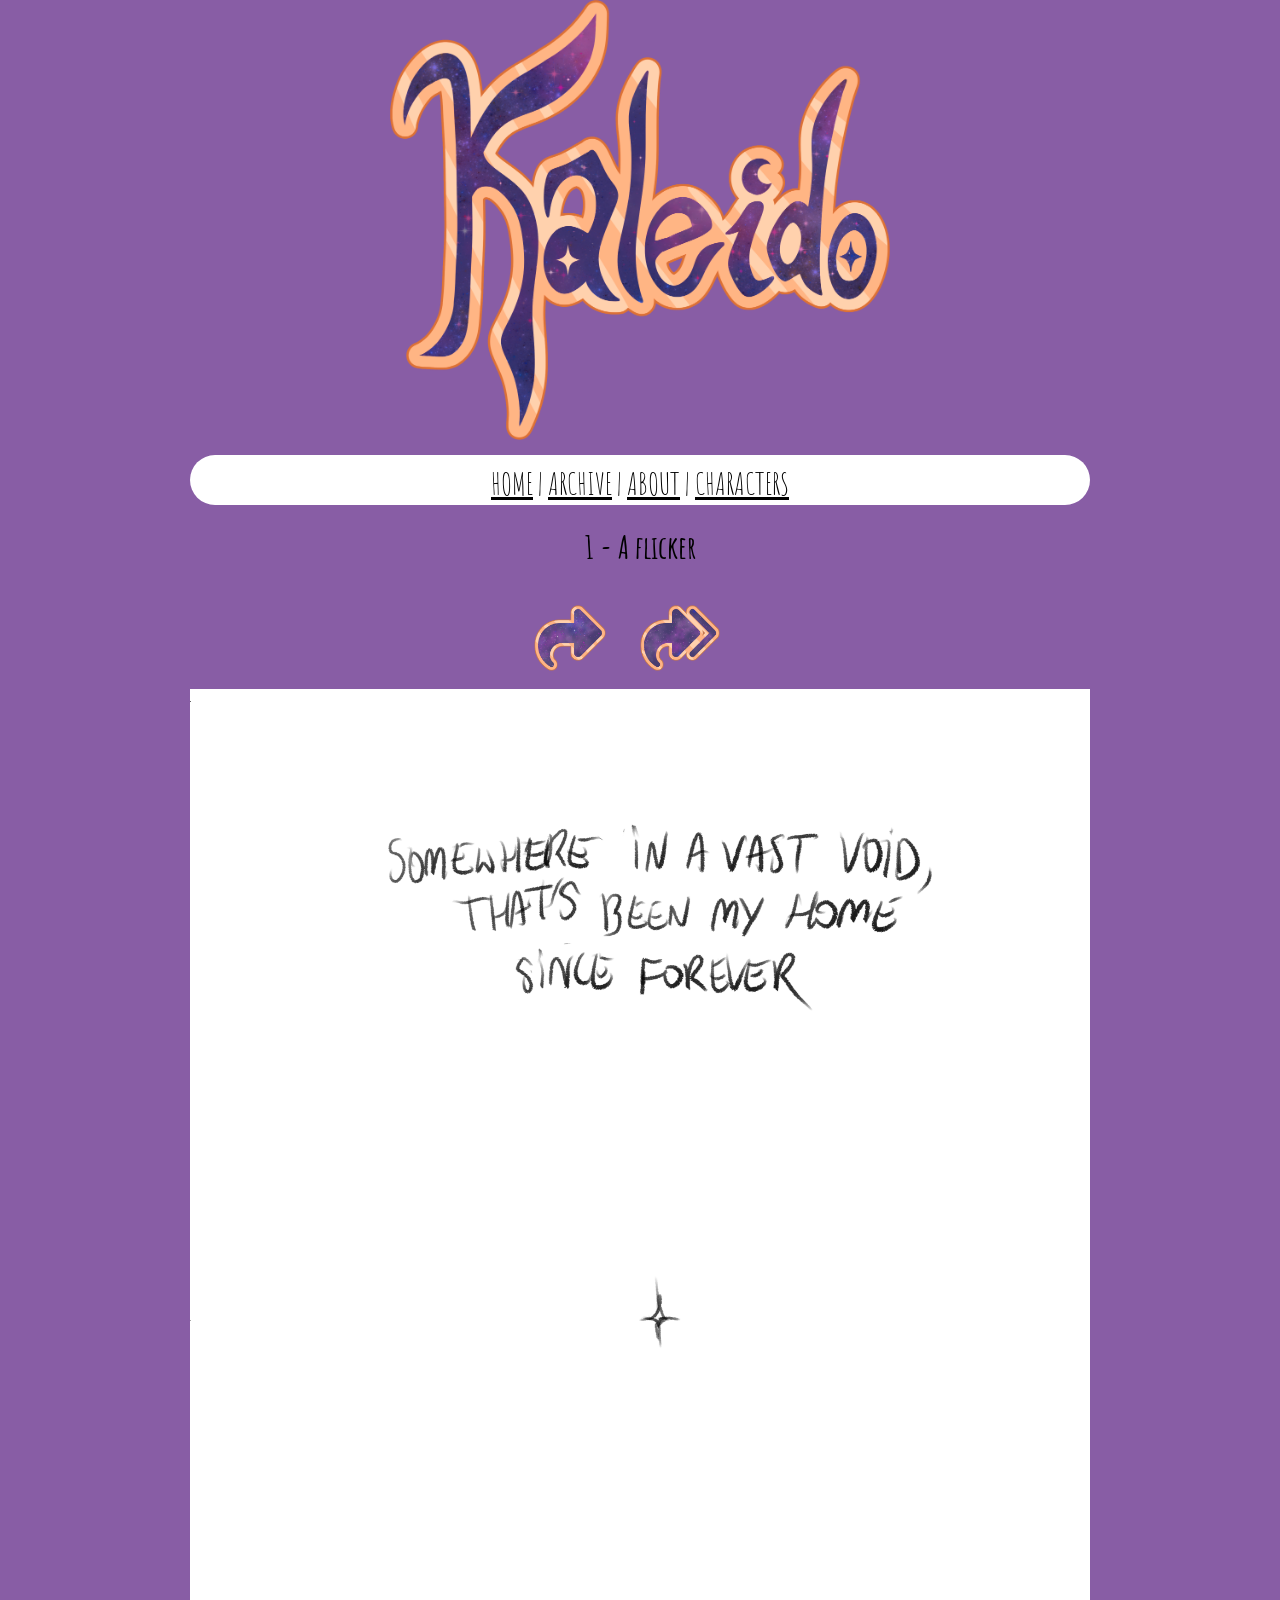
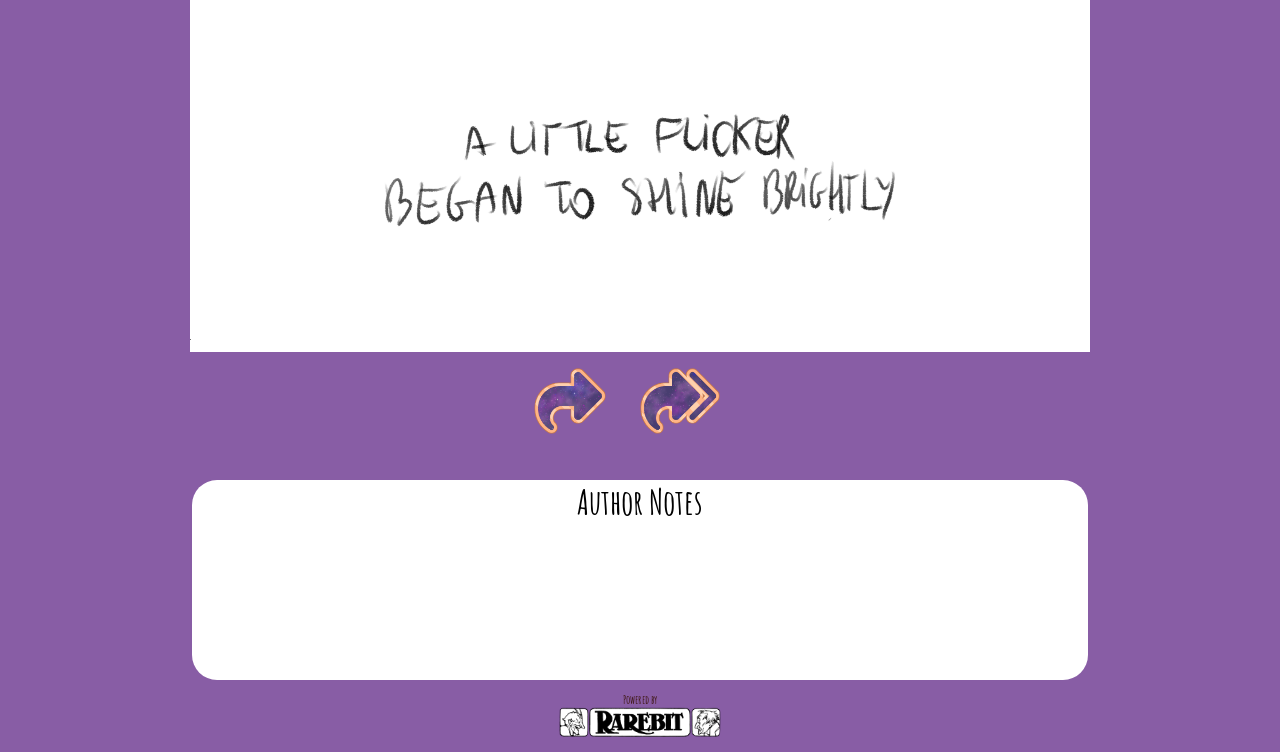
<file: index.html>
<html>
  <head>
    <meta charset="UTF-8" />
    <meta
      name="viewport"
      content="width=device-width, initial-scale=1, maximum-scale=1"
    />
    <title>Kaleido Comic</title>
    <link href="css/style.css" rel="stylesheet" type="text/css" media="all" />
    <!-- fonts -->
    <link rel="preconnect" href="https://fonts.gstatic.com" />
    <!-- Cherry Cream Soda -->
    <link
      href="https://fonts.googleapis.com/css2?family=Amatic+SC:wght@400;700&display=swap"
      rel="stylesheet"
    />
  </head>
  <body>
    <!-- most of the elements on these pages are defined in the js files as functions, then we tell these functions where to show up on the page by placing empty divs and naming those divs the name of the js functions. check the js files to edit these elements in more detail.-->

    <div align="center">
      <!-- header that has the logo image and top page navigation. don't forget to put this on every page -->
      <div class="writeHeader"></div>

      <!-- make sure that if you want to turn on automatically scrolling to the top of the comic when you load a new page, keep the id of this div and the variable "navScrollTo" in showcomic.js the same-->
      <div id="showComic">
        <!-- write the title of the page. -->
        <div class="writePageTitle"></div>
        <!-- write top navigation -->
        <div class="writeNav"></div>
        <!-- write the current page of your comic -->
        <div class="writePageClickable"></div>
        <!-- write bottom navigation -->
        <div class="writeNav"></div>
      </div>
    </div>
    <div id="authorNotes">
      <h2>Author Notes</h2>
      <!-- write the author notes for the current page-->
      <div class="writeAuthorNotes"></div>
    </div>

    <!-- footer that has a link back to rarebit, and ideally has copyright info and stuff. again, don't forget to put this on every page-->
    <div class="writeFooter"></div>

    <!-- really important- every js script is called here, be sure to always put them just before the closing body tag, use a defer attribute, and call them in this specific order.-->
    <script src="js/comic_settings.js" defer></script>
    <script src="js/comic_show.js" defer></script>
    <script src="js/comic_header.js" defer></script>
    <script src="js/comic_footer.js" defer></script>
  </body>
</html>
</file>
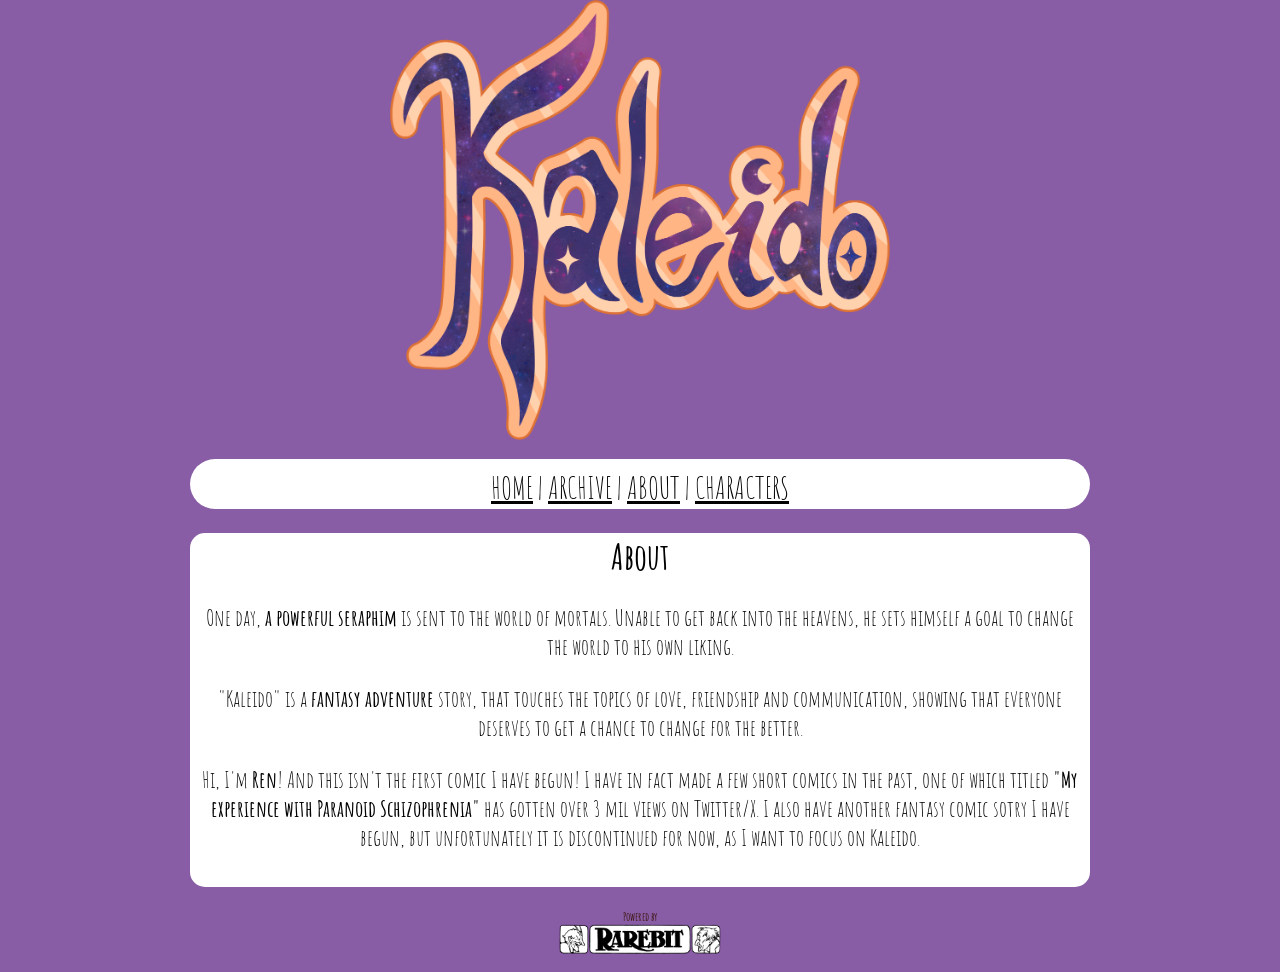
<file: about.html>
<!DOCTYPE html>
<html lang="en">
  <head>
    <meta charset="UTF-8" />
    <meta http-equiv="X-UA-Compatible" content="IE=edge" />
    <meta name="viewport" content="width=device-width, initial-scale=1.0" />
    <title>Ruth and Dianne are Starting a Band | About</title>

    <!-- style -->
    <link href="css/style.css" rel="stylesheet" type="text/css" media="all" />

    <!-- fonts -->
    <link rel="preconnect" href="https://fonts.gstatic.com" />
    <!-- Cherry Cream Soda -->
    <link
      href="https://fonts.googleapis.com/css2?family=Amatic+SC:wght@400;700&display=swap"
      rel="stylesheet"
    />
    <!-- Open Sans -->
    <link
      href="https://fonts.googleapis.com/css2?family=Open+Sans&display=swap"
      rel="stylesheet"
    />
  </head>
  <body>
    <!-- header -->
    <div class="writeHeader"></div>

    <div class="subPage clearfix">
      <h1>About</h1>
      <p>
        One day, <strong>a powerful seraphim</strong>  is sent to the world of mortals. Unable to get back into the heavens, he sets himself a goal to change the world to his own liking. 
      </p>

    

      <div id="authorBlurb">
        <p>
          "Kaleido" is a <strong>fantasy adventure</strong> story, that touches the topics of love, friendship and communication, showing that everyone deserves to get a chance to change for the better.
        </p>
        <p>
         Hi, I'm <strong>Ren</strong>! And this isn't the first comic I have begun! I have in fact made a few short comics in the past, one of which titled <strong>"My experience with Paranoid Schizophrenia"</strong> has gotten over 3 mil views on Twitter/X. I also have another fantasy comic sotry I have begun, but unfortunately it is discontinued for now, as I want to focus on Kaleido.
      
        </p>
     
      </div>
    </div>

    <!-- footer -->
    <div class="writeFooter"></div>

    <!-- at the end of this page we only call the header and footer scripts, because we don't need use any functions from the other scripts. -->
    <script src="js/comic_header.js" defer></script>
    <script src="js/comic_footer.js" defer></script>
  </body>
</html>
</file>
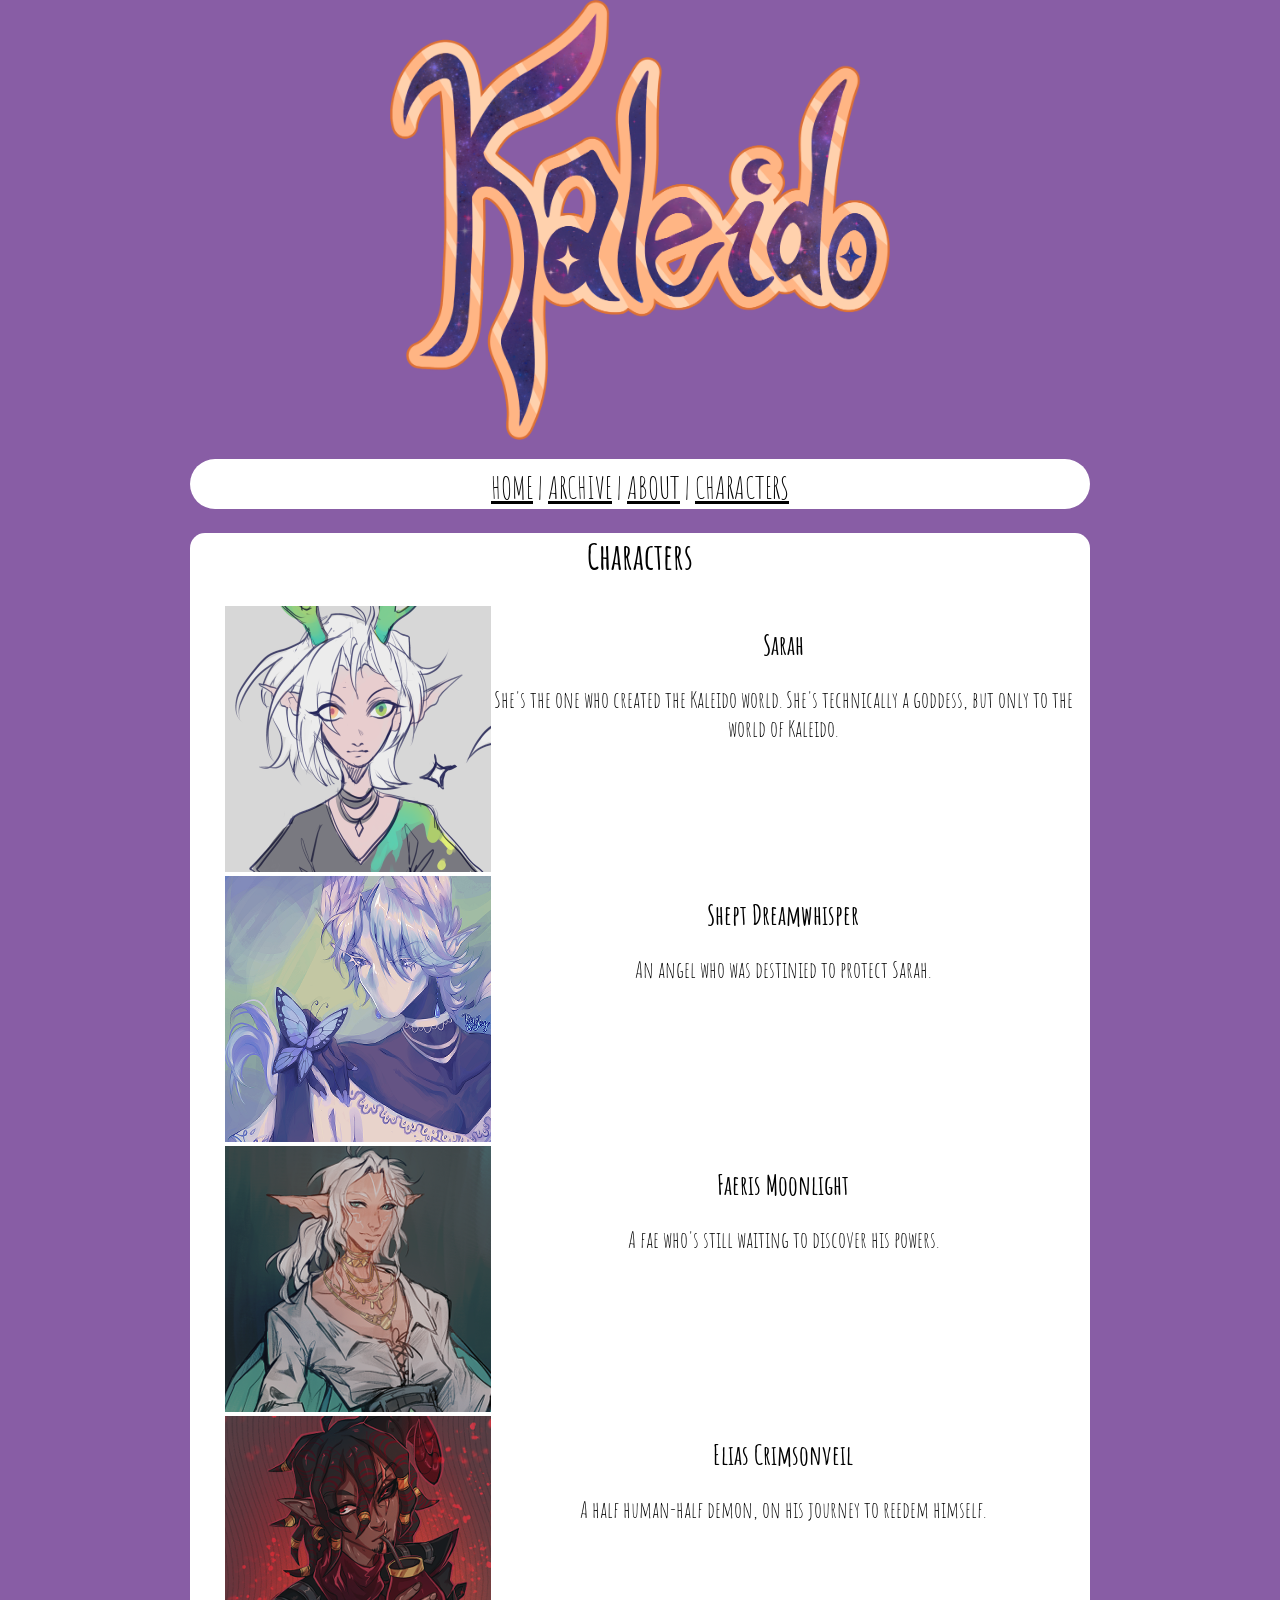
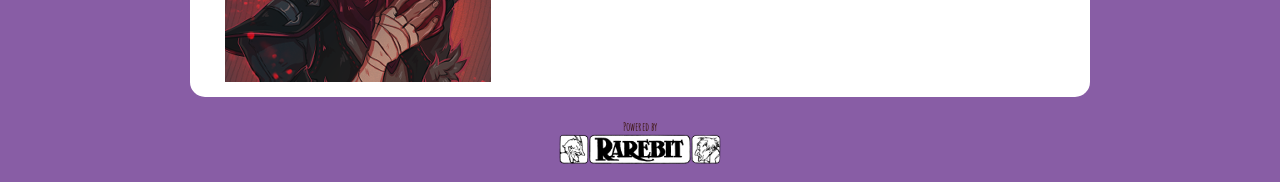
<file: characters.html>
<!DOCTYPE html>
<html lang="en">
<head>
    <meta charset="UTF-8">
    <meta http-equiv="X-UA-Compatible" content="IE=edge">
    <meta name="viewport" content="width=device-width, initial-scale=1.0">
    <title>WebComic | Characters</title>

    <!-- style -->
    <link href="css/style.css" rel="stylesheet" type="text/css" media="all">

    <!-- fonts -->
    <link rel="preconnect" href="https://fonts.gstatic.com">
    <!-- Cherry Cream Soda -->
     <link
      href="https://fonts.googleapis.com/css2?family=Amatic+SC:wght@400;700&display=swap"
      rel="stylesheet"
    />
    <!-- Open Sans -->
    <link href="https://fonts.googleapis.com/css2?family=Open+Sans&display=swap" rel="stylesheet">
</head>
<body align="center">

    <!-- header -->
    <div class="writeHeader"></div>

    <!-- this character page kind of sucks, its more of an example of the kinds of supplementary pages you can potentially add-->
    
    <div class="subPage clearfix" align="center">
        <h1>Characters</h1>
          <table class="charTable">
                <!-- sarah -->
                <tr>
                    <td>
                    <img src="img/characters/sarah.png" alt="Teena Merry" class="clearfix rightPic"/>
                    <h2>Sarah</h2>
                    <p>She's the one who created the Kaleido world. She's technically a goddess, but only to the world of Kaleido. </p>
                    </td>
                </tr>
                <!-- shept -->
                <tr>
                    <td>
                    <img src="img/characters/shept.png" alt="Pipsie Squeakie" class="clearfix rightPic"/>
                    <h2>Shept Dreamwhisper</h2>
                    <p>An angel who was destinied to protect Sarah.</p>
                    </td>
                </tr>
                <!-- faeris -->
                <tr>
                    <td>
                    <img src="img/characters/faeris.png" alt="Gwendolyn" class="clearfix rightPic"/>
                    <h2>Faeris Moonlight</h2>
                    <p>A fae who's still waiting to discover his powers.</p>
                    </td>
                </tr>
                <!-- elias -->
                <tr>
                    <td>
                    <img src="img/characters/elias.png" alt="Goro Majima" class="clearfix rightPic"/>
                    <h2>Elias Crimsonveil</h2>
                    <p>A half human-half demon, on his journey to reedem himself. 

                    </td>
                </tr>
            </table>
    </div>

    <!-- footer -->
    <div class="writeFooter"></div>

<!-- at the end of this page we only call the header and footer scripts, because we don't need use any functions from the other scripts. -->
<script src="js/comic_header.js" defer></script>
<script src="js/comic_footer.js" defer></script>
</body>

</html>
</file>
<file: css/style.css>
/* CSS is how you can add style to your website, such as colors, fonts, and positioning of your
  HTML content. To learn how to do something, just try searching Google for questions like
   "how to change link color." */

body,
div,
main,
section,
article {
  box-sizing: border-box;
}

/* universal background color */
body {
  background-color: #885da5;
}

/* header image */
header img {
  width: 500px;
  max-width: 98%;
  padding-bottom: 15px;
}

/* clearfix hack to prevent image overflow. check out the W3Schools page on it. */
.clearfix::after {
  content: "";
  clear: both;
  display: table;
}

/*FONTS*/

/* header font */
#showComic,
header,
h1,
h2,
h3,
h4,
h5 {
  font-family: "Amatic SC", sans-serif;
}

/* body font */
.subPage p,
footer,
#authorNotes,
.archiveTable {
  font-family: "Amatic SC", sans-serif;
  font-size: 23px;
}

/* STYLING FOR SUBPAGES (about, characters, etc) */

/*general*/

.subPage {
  width: 900px;
  max-width: 98%;
  background-color: #ffffff;
  border-radius: 15px;
  margin: auto;
  margin-bottom: 10px;
  padding: 0px 12px 12px;
  font-size: 18px;
}

.subPage:not(.archivePage) {
  text-align: center;
}

/* for pictures displayed to the left */
.leftPic {
  clear: left;
  float: right;
  margin-left: 20px;
}

/* for pictures displayed to the left */
.rightPic {
  clear: right;
  float: left;
  margin-left: 20px;
}

/* specific to Characters */
.charTable,
.charTable td {
  width: 100%;
}

/* link colors */
a {
  color: #000000;
}

a:hover {
  color: #ffba82;
}

/* HEADER */
header #nav {
  background-color: #ffffff;
  padding-top: 10px;
  text-align: center;
  border-radius: 25px;
  font-size: 30px;
  height: 50px;
  width: 900px;
  max-width: 98%;
  margin: auto;
  word-wrap: break-word;
}

/* HOMEPAGE */

/* style nav button images */
.comicNav {
  display: flex;
  flex-wrap: nowrap;
  align-items: center;
  justify-content: center;
  padding: 10px 0px;
}
.comicNav img {
  width: 80px;
  max-width: 98%;
  padding-right: 30px;
}

/* style comic page image */
.comicPage img {
  width: 900px;
  max-width: 98%;
}

/* style author notes */
#authorNotes {
  background-color: #ffffff;
  border-radius: 25px;
  text-align: center;
  margin: auto;
  padding: 3px;
  padding-top: 0px;
  width: 900px;
  height: 200px;
  max-width: 70%;
}

/* ARCHIVE PAGE */

/* style table in which archive is displayed */
.archiveTable {
  width: 90%;
  border-collapse: collapse;
}

/* style archive table cells */
.archiveTable td {
  padding: 3px;
  vertical-align: center;
}

/* style table cell in which page title is displayed */
.archiveCellTitle:not(.leftAlignTableText) {
  max-width: 300px;
  text-align: center;
}

.archiveCellDate {
  text-align: right;
  min-width: 120px;
}

.archiveCellNum {
  text-align: center;
  min-width: 30px;
}

/* style the thumbnails on the archive page */
.archiveCellThumb {
  width: 500px;
  max-width: 60px;
}
.archiveCellThumb img {
  max-width: 100%;
}

/* for left aligning the text in a table cell */
.leftAlignTableText td {
  text-align: left;
}

/* highlight a table row and make pointer into hand when moused over */
.archiveRow:hover {
  background-color: #ffba82;
  cursor: pointer;
}

/* FOOTER */
footer {
  color: #421a1a;
  margin-top: 12px;
  margin-bottom: 15px;
  float: left;
  width: 100%;
  font-size: 12px;
}

footer p {
  margin: auto;
}

footer a {
  color: #c8d32b;
}

footer a:hover {
  color: #868d26;
}

/* take away margins from the edges of the screen */
html,
body {
  margin: 0;
}
</file>
